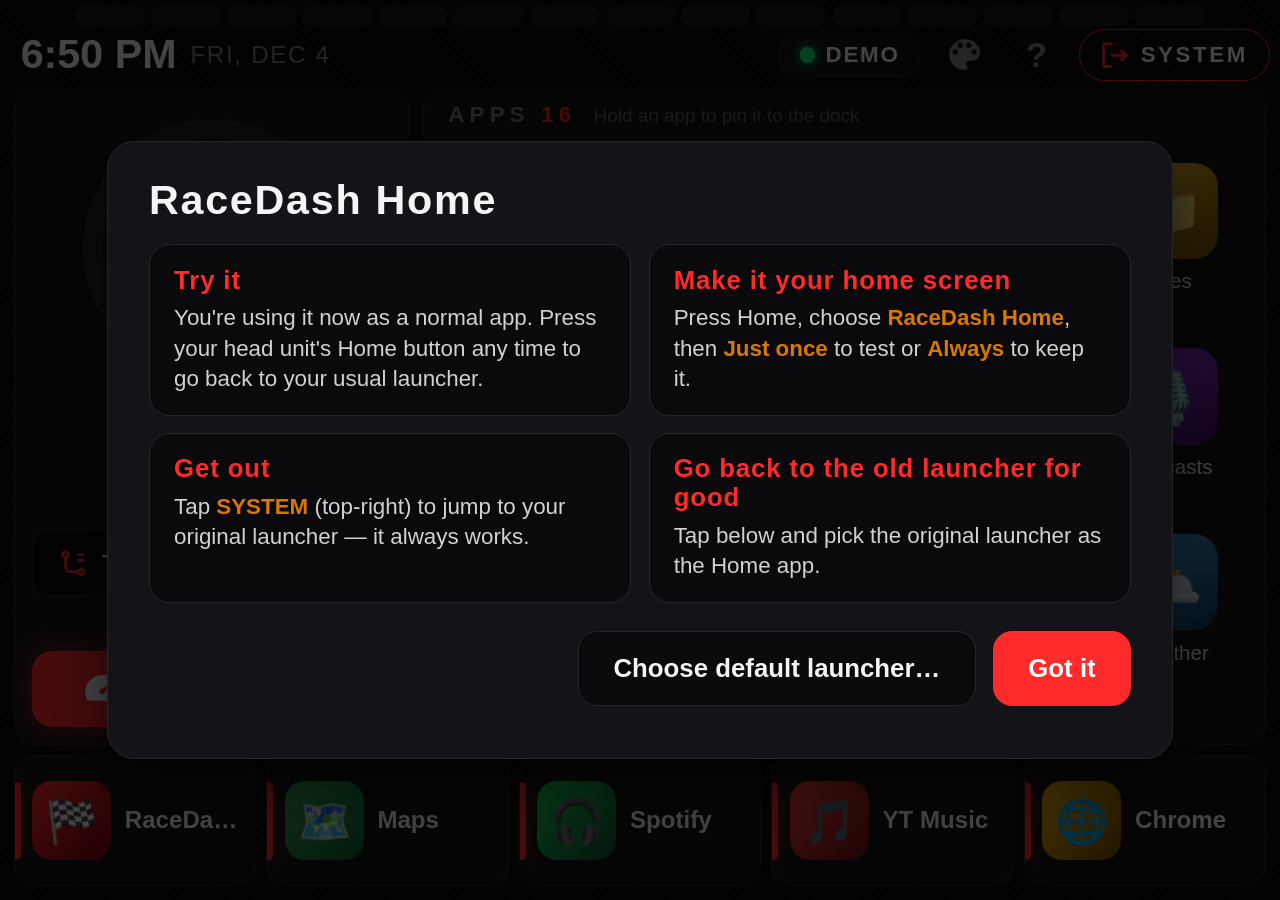
<file: app/src/main/assets/dash/home.html>
<!DOCTYPE html>
<html lang="en">
<head>
<meta charset="utf-8">
<meta name="viewport" content="width=device-width,initial-scale=1,maximum-scale=1,user-scalable=no">
<title>RaceDash Home</title>
<link rel="stylesheet" href="home.css">
</head>
<body>

<div id="leds"></div>

<header id="top">
  <div id="clock">--:--</div>
  <div id="date"></div>
  <div class="spacer"></div>
  <div id="rec" class="pill rec hidden"><i></i><span>REC</span></div>
  <div id="gps" class="pill bad"><i></i><span>NO GPS</span></div>
  <button id="btnTheme" class="icon" aria-label="Next theme">
    <svg viewBox="0 0 24 24"><path d="M12 3a9 9 0 0 0 0 18c1 0 1.6-.8 1.6-1.6 0-.4-.2-.8-.4-1.1-.3-.3-.4-.6-.4-1 0-.9.7-1.6 1.6-1.6H16a5 5 0 0 0 5-5C21 6.6 17 3 12 3zM6.5 12a1.5 1.5 0 1 1 0-3 1.5 1.5 0 0 1 0 3zm3-4a1.5 1.5 0 1 1 0-3 1.5 1.5 0 0 1 0 3zm5 0a1.5 1.5 0 1 1 0-3 1.5 1.5 0 0 1 0 3zm3 4a1.5 1.5 0 1 1 0-3 1.5 1.5 0 0 1 0 3z"/></svg>
  </button>
  <button id="btnHelp" class="icon" aria-label="Help">?</button>
  <button id="btnExit" class="exit" aria-label="Switch to system launcher">
    <svg viewBox="0 0 24 24"><path d="M10 3H5a2 2 0 0 0-2 2v14a2 2 0 0 0 2 2h5v-2H5V5h5zm6.6 4.4-1.4 1.4 2.2 2.2H9v2h8.4l-2.2 2.2 1.4 1.4L21.2 12z"/></svg>
    <span>SYSTEM</span>
  </button>
</header>

<main id="main">
  <section id="hero" class="panel">
    <div id="ringWrap">
      <canvas id="ring"></canvas>
      <div id="speedBox"><div id="speed">0</div><div id="unit">KM/H</div></div>
    </div>
    <div id="heading">N · 000°</div>
    <div class="miniRow">
      <button id="openTrips" class="mini"><svg viewBox="0 0 24 24"><path d="M6 3a3 3 0 0 0-1 5.8V14a5 5 0 0 0 5 5h4.2a3 3 0 1 0 0-2H10a3 3 0 0 1-3-3V8.8A3 3 0 0 0 6 3zm0 2a1 1 0 1 1 0 2 1 1 0 0 1 0-2zm11 12a1 1 0 1 1 0 2 1 1 0 0 1 0-2zM14 5h5v2h-5zm0 4h5v2h-5z"/></svg><span>TRIPS</span></button>
      <button id="openParked" class="mini"><b>P</b><span>PARKED</span></button>
    </div>
    <button id="openDash" class="cta">
      <svg viewBox="0 0 24 24"><path d="M12 4a10 10 0 0 0-8.7 15h17.4A10 10 0 0 0 12 4zm4.2 5.2-3.1 5.4a1.6 1.6 0 1 1-2.2-2.2z"/></svg>
      <span>OPEN DASH</span>
    </button>
  </section>

  <section id="appsWrap" class="panel">
    <div id="appsHead"><h2>APPS <b id="appCount"></b></h2><span>Hold an app to pin it to the dock</span></div>
    <div id="apps"></div>
  </section>
</main>

<footer id="dock"></footer>

<div id="menu" class="hidden">
  <div class="sheet small">
    <div class="menuHead"><img id="menuIcon" alt=""><b id="menuLabel"></b></div>
    <button id="menuPin" class="btn"></button>
    <button id="menuInfo" class="btn">App info</button>
    <button id="menuClose" class="btn ghost">Cancel</button>
  </div>
</div>

<div id="help" class="hidden">
  <div class="sheet">
    <h1>RaceDash Home</h1>
    <div class="steps">
      <div class="step"><b>Try it</b><span>You're using it now as a normal app. Press your head unit's Home button any time to go back to your usual launcher.</span></div>
      <div class="step"><b>Make it your home screen</b><span>Press Home, choose <em>RaceDash Home</em>, then <em>Just once</em> to test or <em>Always</em> to keep it.</span></div>
      <div class="step"><b>Get out</b><span>Tap <em>SYSTEM</em> (top-right) to jump to your original launcher — it always works.</span></div>
      <div class="step"><b>Go back to the old launcher for good</b><span>Tap below and pick the original launcher as the Home app.</span></div>
    </div>
    <div class="helpBtns">
      <button id="helpSettings" class="btn">Choose default launcher…</button>
      <button id="helpClose" class="btn primary">Got it</button>
    </div>
    <div id="defaultState" class="note"></div>
  </div>
</div>

<div id="toast"></div>

<script src="themes.js"></script>
<script src="home.js"></script>
</body>
</html>
</file>
<file: app/src/main/assets/dash/home.css>
/* RaceDash Home — same 744×480 reference grid and theme variables as the dashboard. */
:root {
  --bg: #0a0a0c; --panel: #141418; --line: #26262e; --text: #f4f4f6; --dim: #80808c;
  --accent: #ff2a2a; --accent2: #ff8a00; --danger: #ff1744; --glow: rgba(255,42,42,.6);
  --bgimg: none; --onaccent: #fff; --ledoff: #1c1c22;
  --font: 'sans-serif-condensed', 'Roboto Condensed', 'Arial Narrow', 'Helvetica Neue', sans-serif;
}
html { font-size: min(calc(100vw / 74.4), calc(100vh / 48)); }
* { box-sizing: border-box; margin: 0; padding: 0; -webkit-tap-highlight-color: transparent; user-select: none; -webkit-user-select: none; }
html, body { width: 100%; height: 100%; overflow: hidden; }
body {
  background: var(--bgimg), var(--bg); color: var(--text); font-family: var(--font);
  display: grid; grid-template-columns: minmax(0, 1fr); grid-template-rows: 1.5rem 3.4rem minmax(0, 1fr) 8.4rem;
}
button { font-family: inherit; color: inherit; background: none; border: 0; cursor: pointer; }
.hidden { display: none !important; }
.panel { background: var(--panel); border: 1px solid var(--line); border-radius: 1.2rem; }

/* LEDs */
#leds { display: flex; gap: .4rem; padding: .35rem 1rem 0; justify-content: center; }
#leds i { flex: 1; max-width: 4rem; border-radius: .5rem; background: var(--ledoff); transition: background-color .12s, box-shadow .12s; }
#leds i.on.g { background: #19e57a; box-shadow: 0 0 .8rem #19e57a; }
#leds i.on.y { background: #ffc400; box-shadow: 0 0 .8rem #ffc400; }
#leds i.on.r { background: var(--danger); box-shadow: 0 0 .8rem var(--danger); }
body.intro #leds i { animation: sweep 1.1s ease-out both; }
@keyframes sweep { 0%, 100% { background: var(--ledoff); box-shadow: none; } 40% { background: var(--accent); box-shadow: 0 0 1rem var(--accent); } }

/* top bar */
#top { display: flex; align-items: center; gap: .8rem; padding: 0 .6rem 0 1.2rem; min-width: 0; overflow: hidden; }
#top > * { flex: none; }
#clock { font: 700 2.4rem/1 var(--font); font-variant-numeric: tabular-nums; }
#date { flex: 0 1 auto !important; min-width: 0; overflow: hidden; white-space: nowrap; font-size: 1.4rem; color: var(--dim); letter-spacing: .1rem; text-transform: uppercase; }
.spacer { flex: 1 1 0 !important; min-width: 0; }
.pill { display: flex; align-items: center; gap: .6rem; height: 2.6rem; padding: 0 1.2rem; border-radius: 1.3rem; font-size: 1.3rem; font-weight: 700; letter-spacing: .1rem; border: 1px solid var(--line); background: var(--panel); }
#gps i { width: .9rem; height: .9rem; border-radius: 50%; background: var(--danger); box-shadow: 0 0 .6rem var(--danger); }
#gps.ok i { background: #19e57a; box-shadow: 0 0 .6rem #19e57a; }
#gps.mid i { background: #ffc400; box-shadow: 0 0 .6rem #ffc400; }
.icon { width: 3.4rem; height: 3.4rem; display: grid; place-items: center; border-radius: 1rem; font-size: 2rem; font-weight: 700; color: var(--dim); }
.icon svg { width: 2.4rem; height: 2.4rem; fill: var(--dim); }
.icon:active { background: var(--line); }
.exit { display: flex; align-items: center; gap: .5rem; height: 3rem; padding: 0 1.2rem 0 1rem; border-radius: 1.5rem; border: 1px solid var(--accent); color: var(--text); font-size: 1.3rem; font-weight: 700; letter-spacing: .15rem; }
.exit svg { width: 2rem; height: 2rem; fill: var(--accent); }
.exit:active { background: var(--accent); color: var(--onaccent); }
.exit:active svg { fill: var(--onaccent); }

/* main */
#main { display: flex; gap: .8rem; padding: .2rem .8rem .6rem; min-height: 0; }
#hero { flex: none; width: 23rem; display: flex; flex-direction: column; align-items: center; justify-content: space-between; padding: 1rem; }
#ringWrap { position: relative; width: 16.5rem; height: 16.5rem; }
#ring { position: absolute; inset: 0; width: 100%; height: 100%; }
#speedBox { position: absolute; left: 0; right: 0; top: 50%; transform: translateY(-50%); text-align: center; pointer-events: none; }
#speed { font: 700 6rem/0.9 var(--font); font-variant-numeric: tabular-nums; text-shadow: 0 0 1.6rem var(--glow); }
#unit { font-size: 1.2rem; color: var(--dim); letter-spacing: .35rem; margin-top: .3rem; font-weight: 700; }
body.over #speed { color: var(--danger); text-shadow: 0 0 2rem var(--danger); }
#heading { font-size: 1.5rem; font-weight: 700; letter-spacing: .2rem; color: var(--dim); font-variant-numeric: tabular-nums; }
.cta { width: 100%; height: 4.4rem; display: flex; align-items: center; justify-content: center; gap: .8rem; border-radius: 1.2rem; background: var(--accent); color: var(--onaccent); font-size: 1.7rem; font-weight: 700; letter-spacing: .2rem; box-shadow: 0 0 1.6rem var(--glow); }
.cta svg { width: 2.4rem; height: 2.4rem; fill: currentColor; }
.cta:active { transform: scale(.97); }

#appsWrap { flex: 1; min-width: 0; display: flex; flex-direction: column; padding: .8rem .6rem .4rem 1rem; }
#appsHead { display: flex; align-items: baseline; gap: 1rem; padding: 0 .4rem .6rem; }
#appsHead h2 { font-size: 1.3rem; letter-spacing: .3rem; color: var(--dim); }
#appsHead h2 b { color: var(--accent); }
#appsHead span { font-size: 1.1rem; color: var(--dim); opacity: .7; }
#apps { flex: 1; overflow-y: auto; display: grid; grid-template-columns: repeat(auto-fill, minmax(9rem, 1fr)); grid-auto-rows: 10.4rem; gap: .4rem; padding-right: .4rem; -webkit-overflow-scrolling: touch; }
#apps::-webkit-scrollbar { width: .4rem; }
#apps::-webkit-scrollbar-thumb { background: var(--line); border-radius: .2rem; }
.app { display: flex; flex-direction: column; align-items: center; justify-content: center; gap: .6rem; border-radius: 1.2rem; padding: .4rem; min-width: 0; }
.app:active, .app.press { background: var(--line); }
.app .ico { position: relative; width: 5.6rem; height: 5.6rem; border-radius: 1.4rem; display: grid; place-items: center; }
.app img { width: 100%; height: 100%; object-fit: contain; }
.app .ico.letter { background: var(--line); font-size: 2.4rem; font-weight: 700; color: var(--accent); }
.app .ico .pin { position: absolute; right: -.4rem; top: -.4rem; width: 1.6rem; height: 1.6rem; border-radius: 50%; background: var(--accent); box-shadow: 0 0 .6rem var(--glow); }
.app span { max-width: 100%; font-size: 1.2rem; line-height: 1.2; text-align: center; overflow: hidden; text-overflow: ellipsis; white-space: nowrap; }

/* dock */
#dock { display: flex; gap: .6rem; padding: 0 .8rem .8rem; }
#dock .app { flex: 1; flex-direction: row; gap: .8rem; justify-content: flex-start; padding: 0 1rem; background: var(--panel); border: 1px solid var(--line); border-radius: 1.2rem; position: relative; overflow: hidden; }
#dock .app::before { content: ''; position: absolute; left: 0; top: 20%; bottom: 20%; width: .35rem; border-radius: 0 .3rem .3rem 0; background: var(--accent); box-shadow: 0 0 .8rem var(--glow); }
#dock .app .ico { width: 4.6rem; height: 4.6rem; flex: none; }
#dock .app .ico .pin { display: none; }
#dock .app span { font-size: 1.4rem; font-weight: 700; text-align: left; }
#dock .empty { flex: 1; display: grid; place-items: center; border: 1px dashed var(--line); border-radius: 1.2rem; color: var(--dim); font-size: 1.3rem; }

/* sheets */
#menu, #help { position: fixed; inset: 0; background: rgba(0,0,0,.72); display: grid; place-items: center; z-index: 10; }
.sheet { width: 62rem; background: var(--panel); border: 1px solid var(--line); border-radius: 1.6rem; padding: 2rem 2.4rem; box-shadow: 0 1rem 4rem rgba(0,0,0,.6); }
.sheet.small { width: 32rem; display: flex; flex-direction: column; gap: .8rem; padding: 1.6rem; }
.menuHead { display: flex; align-items: center; gap: 1.2rem; padding-bottom: .6rem; }
.menuHead img { width: 4.8rem; height: 4.8rem; }
.menuHead b { font-size: 1.8rem; overflow: hidden; text-overflow: ellipsis; white-space: nowrap; }
.sheet h1 { font-size: 2.4rem; letter-spacing: .1rem; margin-bottom: 1.2rem; }
.steps { display: grid; grid-template-columns: 1fr 1fr; gap: 1rem; }
.step { background: var(--bg); border: 1px solid var(--line); border-radius: 1.2rem; padding: 1.2rem 1.4rem; display: flex; flex-direction: column; gap: .5rem; }
.step b { font-size: 1.5rem; color: var(--accent); letter-spacing: .05rem; }
.step span { font-size: 1.3rem; color: var(--text); line-height: 1.35; opacity: .85; }
.step em { font-style: normal; font-weight: 700; color: var(--accent2); }
.helpBtns { display: flex; gap: 1rem; justify-content: flex-end; margin-top: 1.6rem; }
.btn { height: 4.4rem; padding: 0 2rem; border-radius: 1.1rem; border: 1px solid var(--line); background: var(--bg); font-size: 1.5rem; font-weight: 700; }
.btn.primary { background: var(--accent); border-color: var(--accent); color: var(--onaccent); }
.btn.ghost { background: none; color: var(--dim); }
.btn:active { filter: brightness(1.3); }
.note { margin-top: 1rem; font-size: 1.2rem; color: var(--dim); text-align: right; }

#toast { position: fixed; left: 50%; bottom: 10rem; transform: translateX(-50%) translateY(2rem); opacity: 0; pointer-events: none; padding: 1rem 2rem; border-radius: 1.2rem; background: rgba(0,0,0,.85); border: 1px solid var(--line); color: #fff; font-size: 1.5rem; transition: opacity .25s, transform .25s; z-index: 20; white-space: nowrap; }
#toast.show { opacity: 1; transform: translateX(-50%) translateY(0); }

.miniRow { width: 100%; display: flex; gap: .6rem; }
.mini { flex: 1; height: 3.8rem; display: flex; align-items: center; justify-content: center; gap: .6rem; border-radius: 1rem; border: 1px solid var(--line); background: var(--bg); font-size: 1.3rem; font-weight: 700; letter-spacing: .15rem; }
.mini svg { width: 2rem; height: 2rem; fill: var(--accent); }
.mini b { width: 2rem; height: 2rem; border-radius: .5rem; background: #1f6bff; color: #fff; display: grid; place-items: center; font-size: 1.4rem; }
.mini:active { background: var(--line); }
.pill.rec { border-color: var(--danger); color: var(--danger); }
.pill.rec i { width: .9rem; height: .9rem; border-radius: 50%; background: var(--danger); box-shadow: 0 0 .6rem var(--danger); animation: recblink 1.2s steps(1) infinite; }
@keyframes recblink { 50% { opacity: .2; } }
</file>
